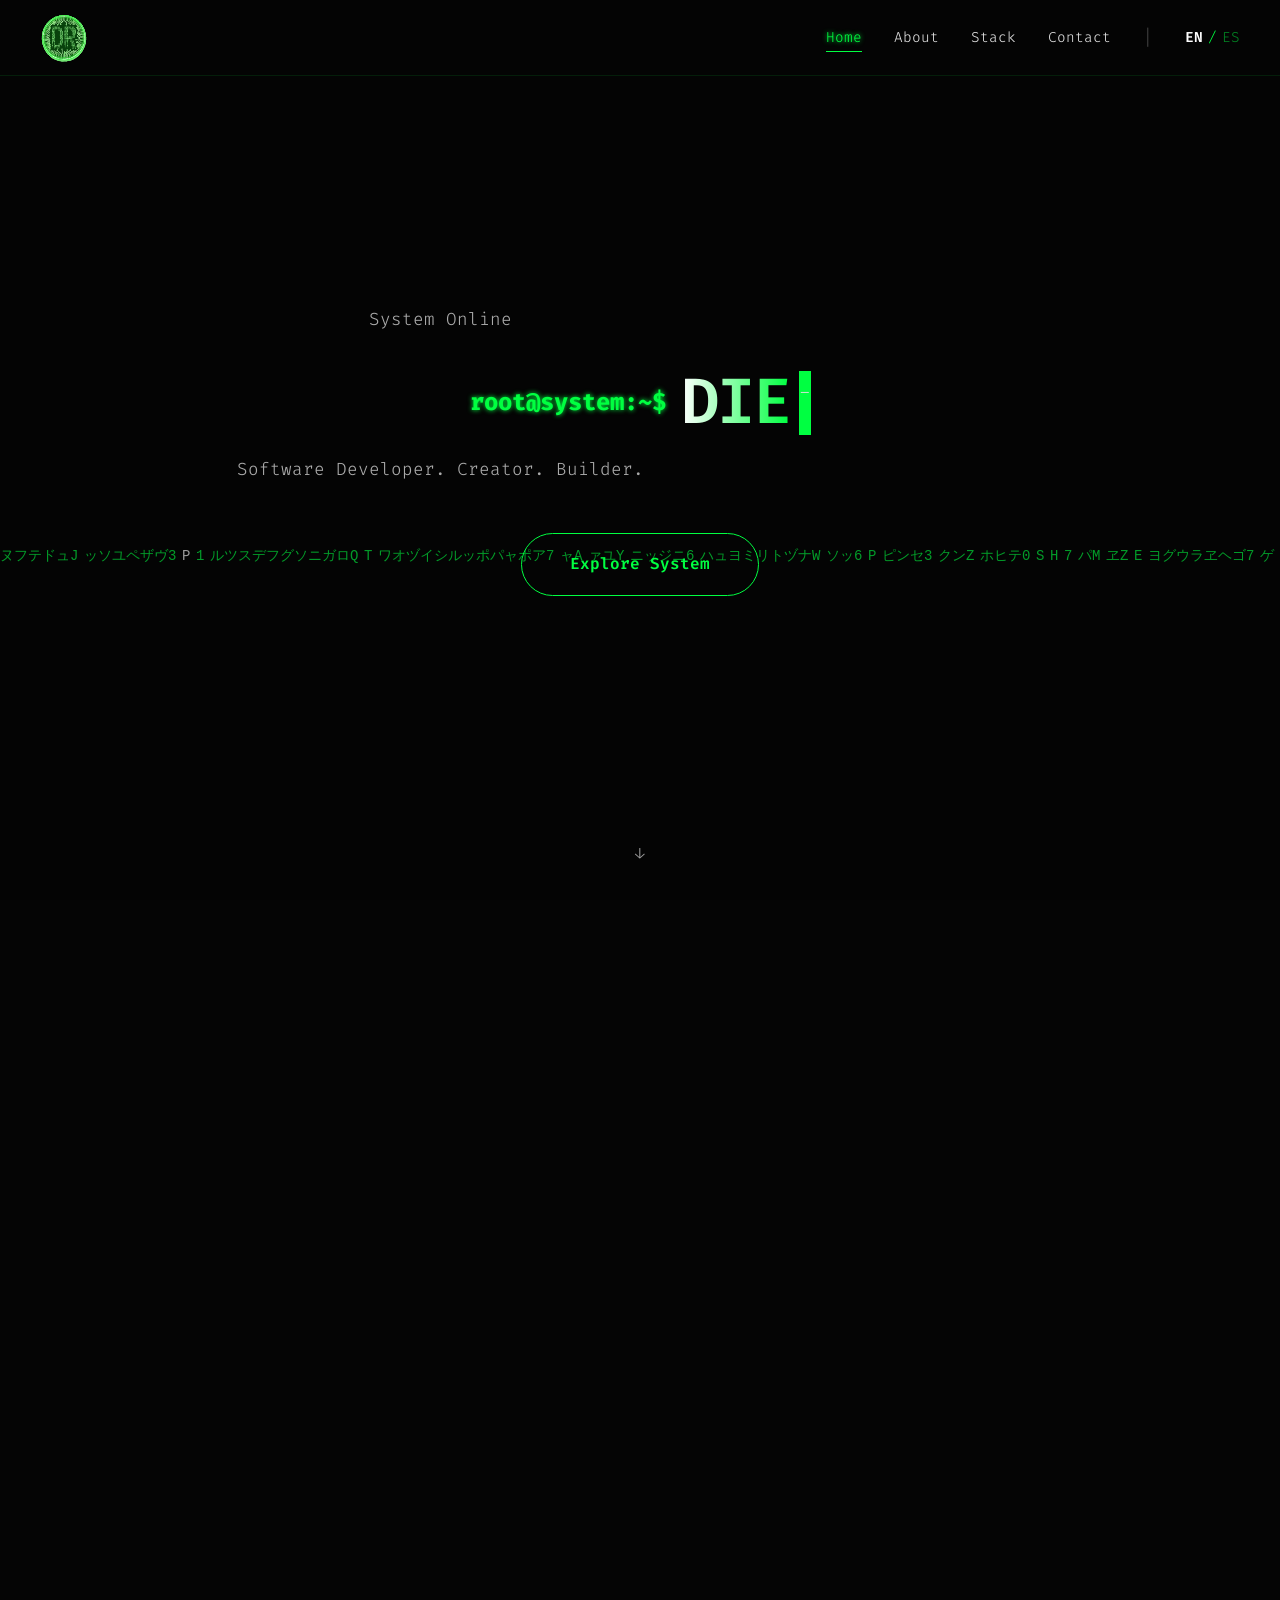
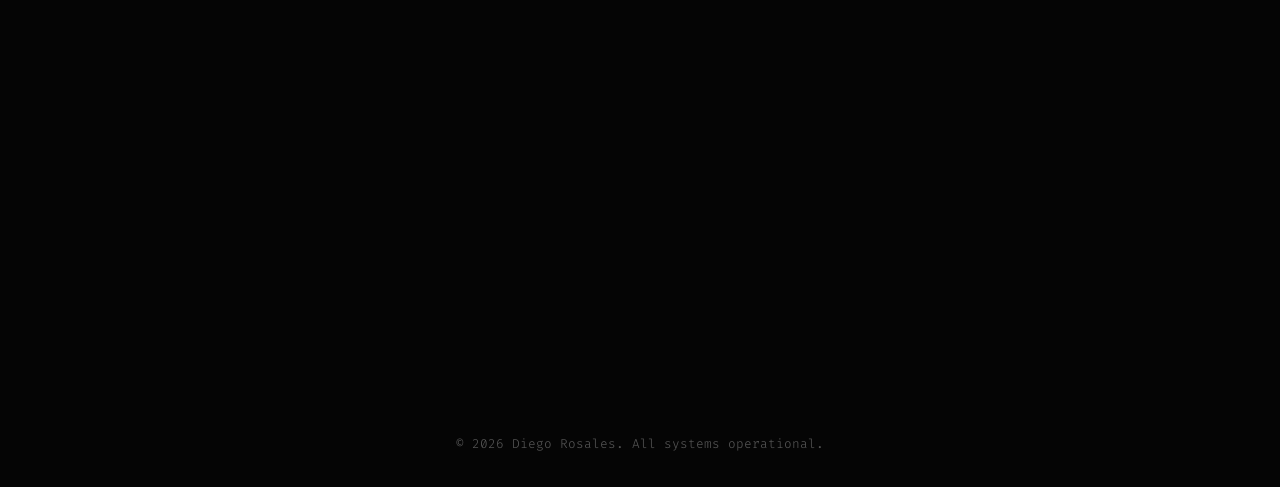
<file: index.html>
<!DOCTYPE html>
<html lang="en">

<head>
    <meta charset="UTF-8">
    <meta name="viewport" content="width=device-width, initial-scale=1.0">
    <title>Diego Rosales | Software Developer</title>
    <!-- Fuente moderna monoespaciada para un look más limpio -->
    <link href="https://fonts.googleapis.com/css2?family=Fira+Code:wght@300;400;600&display=swap" rel="stylesheet">
    <link rel="icon" href="assets/img/favicon.svg" type="image/svg+xml">

    <link rel="stylesheet" href="assets/css/style.css">
</head>

<body>
    <a href="#main-content" class="skip-link">Skip to main content</a>

    <canvas id="matrixCanvas" aria-hidden="true"></canvas>

    <!-- NAVBAR -->
    <nav class="navbar">
        <div class="nav-container">
            <a href="#home" class="logo">
                <img src="assets/img/favicon.svg" alt="DR Logo" class="nav-logo-img">
            </a>

            <button class="mobile-menu-btn" aria-label="Toggle mobile menu" aria-expanded="false"
                aria-controls="nav-links">
                <span aria-hidden="true"></span>
                <span aria-hidden="true"></span>
                <span aria-hidden="true"></span>
            </button>

            <ul id="nav-links" class="nav-links">
                <li><a href="#home" data-key="navHome">Home</a></li>
                <li><a href="#about" data-key="navAbout">About</a></li>
                <li><a href="#stack" data-key="navStack">Stack</a></li>
                <li><a href="#contact" data-key="navContact">Contact</a></li>
                <li class="lang-separator">|</li>
                <li class="nav-lang-switch">
                    <button class="lang-btn" onclick="toggleLanguage()" aria-label="Toggle language">
                        <span id="lang-en" class="lang-opt active" aria-hidden="true">EN</span>
                        <span aria-hidden="true">/</span>
                        <span id="lang-es" class="lang-opt" aria-hidden="true">ES</span>
                    </button>
                </li>
            </ul>
        </div>
    </nav>

    <main id="main-content">
        <!-- HERO SECTION -->
        <section id="home" class="visible">
            <div class="container" style="text-align: center;">
                <p class="subtitle" data-key="heroSub">System Online</p>

                <!-- Terminal Effect Wrapper -->
                <div class="terminal-line">
                    <span class="bash-prompt">root@system:~$</span>
                    <!-- H1 está vacío al inicio para el efecto de escritura -->
                    <h1 id="hero-title" data-key="heroTitle" data-text=""></h1>
                    <span class="cursor">_</span>
                </div>

                <p data-key="heroDesc">Software Developer. Creator. Builder.</p>
                <a href="#about" class="btn" data-key="btnExplore">Explore System</a>
            </div>
            <div class="scroll-indicator">↓</div>
        </section>

        <!-- ABOUT SECTION -->
        <section id="about">
            <div class="container">
                <div class="glass-panel">
                    <h2 data-key="aboutTitle">User Profile</h2>
                    <p data-key="aboutText1">
                        Graduate of <strong>UNLP</strong> and currently pursuing a <strong>Master's in Big
                            Data</strong>.
                        Besides writing code, I design modular architectures, scalable systems, and data-driven
                        applications.
                    </p>
                    <p data-key="aboutText2">
                        I enjoy connecting solid backend design with clean and modern web experiences. I have
                        experience in diverse web projects working on my own and also along side other fellow
                        developers.
                    </p>
                    <p data-key="aboutText3">
                        Dedicated to knowledge sharing as a <strong>Computer Science Educator</strong> (Python, Java).
                        Also
                        experienced in AI, training models via <strong>RLHF</strong>.
                    </p>

                    <div class="credentials">
                        <div class="badge">UNLP Graduate</div>
                        <div class="badge">Big Data Master's</div>
                        <div class="badge">AI & RLHF</div>
                        <div class="badge">CS Educator</div>
                        <div class="badge">AWS Certified Architect</div>
                    </div>
                </div>
            </div>
        </section>

        <!-- STACK SECTION -->
        <section id="stack">
            <div class="container">
                <h2 data-key="stackTitle">Tech Arsenal</h2>
                <div class="glass-panel">
                    <div class="tech-grid">
                        <a href="https://docs.oracle.com/en/java/" target="_blank"
                            class="tech-item"><span>Java</span></a>
                        <a href="https://docs.python.org/3/" target="_blank" class="tech-item"><span>Python</span></a>
                        <a href="https://spring.io/projects/spring-boot" target="_blank" class="tech-item"><span>Spring
                                Boot</span></a>
                        <a href="https://docs.aws.amazon.com/" target="_blank" class="tech-item"><span>AWS</span></a>
                        <a href="https://docs.djangoproject.com/" target="_blank"
                            class="tech-item"><span>Django</span></a>
                        <a href="https://www.typescriptlang.org/docs/" target="_blank"
                            class="tech-item"><span>TypeScript</span></a>
                        <a href="https://vuejs.org/guide/introduction.html" target="_blank"
                            class="tech-item"><span>Vue.js</span></a>
                        <a href="https://angular.dev/" target="_blank" class="tech-item"><span>Angular</span></a>
                        <a href="https://www.gnu.org/software/bash/manual/" target="_blank"
                            class="tech-item"><span>Shell
                                Script</span></a>
                        <a href="https://www.postgresql.org/docs/" target="_blank"
                            class="tech-item"><span>SQL</span></a>
                        <a href="https://git-scm.com/doc" target="_blank" class="tech-item"><span>Git</span></a>
                        <a href="https://developer.mozilla.org/en-US/docs/Web/HTML" target="_blank"
                            class="tech-item"><span aria-hidden="true">HTML</span><span class="sr-only">HTML (opens in a
                                new tab)</span></a>
                        <a href="https://www.mongodb.com/docs/" target="_blank" class="tech-item"><span>MongoDB</span></a>
                        <a href="https://beautiful-soup-4.readthedocs.io/en/latest/" target="_blank" class="tech-item"><span>BeautifulSoup</span></a>
                    </div>
                </div>
            </div>
        </section>

        <!-- CONTACT SECTION -->
        <section id="contact">
            <div class="container" style="text-align: center;">
                <div class="glass-panel" style="display: inline-block; width: 100%; max-width: 900px;">
                    <h2 data-key="contactTitle" style="justify-content: center;">Initialize Protocol</h2>
                    <p data-key="contactDesc">Ready to build the future? Check my source code.</p>

                    <div class="btn-group">
                        <a href="https://github.com/Rosales-Diego?tab=repositories" target="_blank" class="btn"
                            data-key="btnGithub">
                            GitHub <span class="sr-only">(opens in a new tab)</span>
                        </a>
                        <a href="https://www.linkedin.com/in/diego-rosales-75b023253/" target="_blank" class="btn"
                            data-key="btnLinkedin">
                            LinkedIn <span class="sr-only">(opens in a new tab)</span>
                        </a>
                        <a href="mailto:dierosales07@gmail.com" class="btn" data-key="btnEmail">
                            Email
                        </a>
                        <a href="assets/pdf/Diego_Rosales_CV_EN.pdf" class="btn" id="btn-cv" target="_blank"
                            data-key="btnCV">
                            Download CV <span class="sr-only">(opens in a new tab)</span>
                        </a>
                    </div>
                </div>
            </div>
        </section>
    </main>

    <footer>© 2026 Diego Rosales. All systems operational.</footer>

    <script src="assets/js/script.js"></script>
</body>

</html>
</file>
<file: assets/css/style.css>
/* --- CORE SETTINGS --- */
:root {
    --matrix-green: #00FF41;
    --matrix-dim: rgba(0, 255, 65, 0.1);
    --bg-black: #050505;
    --text-white: #E0E0E0;
    --glass-bg: rgba(10, 10, 10, 0.6);
    --glass-border: rgba(0, 255, 65, 0.3);
    --font-main: 'Fira Code', monospace;
    --ease-apple: cubic-bezier(0.25, 0.1, 0.25, 1);
}

* {
    box-sizing: border-box;
    margin: 0;
    padding: 0;
}

html {
    scroll-behavior: smooth;
}

body {
    background-color: var(--bg-black);
    color: var(--text-white);
    font-family: var(--font-main);
    overflow-x: hidden;
    line-height: 1.8;
    font-weight: 300;
}

/* --- BACKGROUND --- */
#matrixCanvas {
    position: fixed;
    top: 0;
    left: 0;
    z-index: -1;
    width: 100vw;
    height: 100vh;
    opacity: 0.6;
}

/* --- NAVBAR --- */
.navbar {
    position: fixed;
    top: 0;
    left: 0;
    width: 100%;
    padding: 0.85rem 2rem;
    z-index: 1000;
    transition: all 0.3s ease;
    background: rgba(5, 5, 5, 0.8);
    backdrop-filter: blur(10px);
    -webkit-backdrop-filter: blur(10px);
    border-bottom: 1px solid rgba(0, 255, 65, 0.1);
}

.nav-container {
    max-width: 1200px;
    margin: 0 auto;
    display: flex;
    justify-content: space-between;
    align-items: center;
}

/* Logo Styles */
.logo {
    display: flex;
    align-items: center;
    text-decoration: none;
    z-index: 1001;
}

.nav-logo-img {
    height: 48px;
    width: auto;
    transition: transform 0.4s ease, filter 0.4s ease;
}

/* Combine hover and expanded state, but exclude collapsed state */
.logo:hover .nav-logo-img:not([data-state="collapsed"]),
.nav-logo-img[data-state="expanded"] {
    transform: scale(1.3);
    filter: drop-shadow(0 0 6px var(--matrix-green));
}





/* Nav Links */
.nav-links {
    display: flex;
    list-style: none;
    gap: 2rem;
    align-items: center;
}

.nav-links a {
    color: var(--text-white);
    text-decoration: none;
    font-size: 0.9rem;
    transition: color 0.3s ease;
    position: relative;
}

.nav-links a:hover,
.nav-links a.active {
    color: var(--matrix-green);
    text-shadow: 0 0 5px var(--matrix-green);
}

.nav-links a::after {
    content: '';
    position: absolute;
    width: 0;
    height: 1px;
    bottom: -5px;
    left: 0;
    background-color: var(--matrix-green);
    transition: width 0.3s ease;
}

.nav-links a:hover::after,
.nav-links a.active::after {
    width: 100%;
}

.lang-separator {
    color: rgba(255, 255, 255, 0.3);
}

/* Embedded Language Switcher */
.nav-lang-switch {
    display: flex;
    gap: 5px;
    cursor: pointer;
    font-size: 0.9rem;
    color: var(--matrix-green);
}

.lang-btn {
    display: flex;
    gap: 5px;
    background: none;
    border: none;
    padding: 0;
    font: inherit;
    color: inherit;
    cursor: pointer;
}

.lang-opt {
    opacity: 0.5;
    transition: opacity 0.3s;
}

.lang-opt.active {
    opacity: 1;
    font-weight: 600;
    color: #fff;
}

/* Mobile Menu Button */
.mobile-menu-btn {
    display: none;
    flex-direction: column;
    justify-content: space-between;
    width: 30px;
    height: 21px;
    cursor: pointer;
    z-index: 1001;
    background: none;
    border: none;
    padding: 0;
}

.mobile-menu-btn span {
    width: 100%;
    height: 3px;
    background-color: var(--matrix-green);
    transition: all 0.3s ease;
}

/* --- MOBILE STYLES --- */
@media (max-width: 768px) {
    .mobile-menu-btn {
        display: flex;
    }

    .nav-links {
        position: fixed;
        top: 0;
        right: -100%;
        width: 70%;
        height: 100vh;
        background: rgba(5, 5, 5, 0.95);
        backdrop-filter: blur(10px);
        flex-direction: column;
        justify-content: center;
        transition: right 0.4s ease;
        border-left: 1px solid var(--matrix-green);
    }

    .nav-links.active {
        right: 0;
    }

    /* Animation for burger menu */
    .mobile-menu-btn.active span:nth-child(1) {
        transform: rotate(45deg) translate(5px, 6px);
    }

    .mobile-menu-btn.active span:nth-child(2) {
        opacity: 0;
    }

    .mobile-menu-btn.active span:nth-child(3) {
        transform: rotate(-45deg) translate(5px, -6px);
    }
}

/* --- SECTIONS (Style Scroll) --- */
section {
    min-height: 100vh;
    scroll-margin-top: 10vh;
    display: flex;
    flex-direction: column;
    justify-content: center;
    align-items: center;
    padding: 4rem 2rem;
    position: relative;

    opacity: 0;
    transform: translateY(50px) scale(0.95);
    transition: opacity 0.8s var(--ease-apple), transform 0.8s var(--ease-apple);
}

section.visible {
    opacity: 1;
    transform: translateY(0) scale(1);
}

.container {
    max-width: 1000px;
    width: 100%;
}

/* --- TYPOGRAPHY & GLITCH EFFECT --- */

/* Terminal Wrapper for H1 */
.terminal-line {
    display: flex;
    align-items: center;
    justify-content: center;
    flex-wrap: wrap;
    gap: 10px;
    margin-bottom: 1rem;
}

.bash-prompt {
    color: var(--matrix-green);
    font-size: clamp(1rem, 2vw, 1.5rem);
    font-weight: bold;
    text-shadow: 0 0 5px var(--matrix-green);
    margin-right: 5px;
}

.cursor {
    display: inline-block;
    width: 12px;
    height: clamp(2.5rem, 5vw, 5rem);
    background-color: var(--matrix-green);
    animation: blink 1s step-end infinite;
    vertical-align: middle;
}

@keyframes blink {

    0%,
    100% {
        opacity: 1;
    }

    50% {
        opacity: 0;
    }
}

h1 {
    font-size: clamp(2.5rem, 5vw, 5rem);
    font-weight: 600;
    letter-spacing: -2px;
    line-height: 1.1;
    position: relative;
    display: inline-block;
    background: linear-gradient(90deg, #fff, var(--matrix-green));
    -webkit-background-clip: text;
    background-clip: text;
    -webkit-text-fill-color: transparent;
    cursor: default;
    margin: 0;
}

/* Capas del efecto Glitch (invisibles por defecto) */
h1::before,
h1::after {
    content: attr(data-text);
    position: absolute;
    top: 0;
    left: 0;
    width: 100%;
    height: 100%;
    background: var(--bg-black);
    opacity: 0;
    -webkit-text-fill-color: var(--matrix-green);
    /* Reset gradient for glitch layers */
}

/* Activar Glitch al Hover */
h1:hover::before {
    opacity: 1;
    left: 2px;
    text-shadow: -1px 0 red;
    clip: rect(24px, 550px, 90px, 0);
    animation: glitch-anim-2 3s infinite linear alternate-reverse;
}

h1:hover::after {
    opacity: 1;
    left: -2px;
    text-shadow: -1px 0 blue;
    clip: rect(85px, 550px, 140px, 0);
    animation: glitch-anim 2.5s infinite linear alternate-reverse;
}

/* Keyframes para el glitch */
@keyframes glitch-anim {
    0% {
        clip: rect(10px, 9999px, 30px, 0);
    }

    20% {
        clip: rect(80px, 9999px, 100px, 0);
    }

    40% {
        clip: rect(10px, 9999px, 50px, 0);
    }

    60% {
        clip: rect(40px, 9999px, 80px, 0);
    }

    80% {
        clip: rect(100px, 9999px, 120px, 0);
    }

    100% {
        clip: rect(60px, 9999px, 90px, 0);
    }
}

@keyframes glitch-anim-2 {
    0% {
        clip: rect(60px, 9999px, 90px, 0);
    }

    20% {
        clip: rect(10px, 9999px, 50px, 0);
    }

    40% {
        clip: rect(100px, 9999px, 120px, 0);
    }

    60% {
        clip: rect(10px, 9999px, 30px, 0);
    }

    80% {
        clip: rect(40px, 9999px, 80px, 0);
    }

    100% {
        clip: rect(80px, 9999px, 100px, 0);
    }
}

h2 {
    font-size: 2rem;
    color: var(--matrix-green);
    margin-bottom: 2rem;
    font-weight: 400;
    display: inline-flex;
    align-items: center;
    gap: 1rem;
}

h2::before {
    content: "";
    width: 30px;
    height: 2px;
    background: var(--matrix-green);
    display: block;
}

p {
    font-size: 1.1rem;
    color: #aaa;
    max-width: 600px;
    margin-bottom: 2rem;
}

/* --- CARDS & UI --- */
.glass-panel {
    background: var(--glass-bg);
    border: 1px solid var(--glass-border);
    border-radius: 24px;
    padding: 3rem;
    backdrop-filter: blur(20px);
    -webkit-backdrop-filter: blur(20px);
    box-shadow: 0 20px 50px rgba(0, 0, 0, 0.5);
    width: 100%;
}

/* --- TECH GRID --- */
.tech-grid {
    display: grid;
    grid-template-columns: repeat(auto-fit, minmax(140px, 1fr));
    gap: 1.5rem;
    margin-top: 2rem;
}

.tech-item {
    text-align: center;
    padding: 1.5rem;
    border: 1px solid rgba(255, 255, 255, 0.1);
    border-radius: 12px;
    transition: 0.3s;
    background: rgba(255, 255, 255, 0.02);
    cursor: pointer;
    display: block;
    text-decoration: none;
    color: var(--text-white);
}

.tech-item:hover {
    border-color: var(--matrix-green);
    background: var(--matrix-dim);
    transform: translateY(-5px);
    box-shadow: 0 10px 20px rgba(0, 255, 65, 0.1);
    color: #fff;
}

.tech-item span {
    display: block;
    font-size: 0.9rem;
    font-weight: 600;
}

/* --- BUTTONS --- */
.btn {
    display: inline-block;
    padding: 1rem 3rem;
    border-radius: 50px;
    background: transparent;
    border: 1px solid var(--matrix-green);
    color: var(--matrix-green);
    text-decoration: none;
    font-weight: 600;
    transition: all 0.3s ease;
    margin-top: 1rem;
}

.btn:hover {
    background: var(--matrix-green);
    color: #000;
    box-shadow: 0 0 30px var(--matrix-dim);
    transform: scale(1.05);
}

/* Agrupación de botones para la sección de contacto */
.btn-group {
    display: flex;
    justify-content: center;
    flex-wrap: wrap;
    gap: 1.5rem;
    margin-top: 2rem;
}

.btn-group .btn {
    margin-top: 0;
    padding: 1rem 2rem;
}

/* --- SCROLL INDICATOR --- */
.scroll-indicator {
    position: absolute;
    bottom: 2rem;
    left: 50%;
    transform: translateX(-50%);
    animation: bounce 2s infinite;
    opacity: 0.7;
}

@keyframes bounce {

    0%,
    20%,
    50%,
    80%,
    100% {
        transform: translateX(-50%) translateY(0);
    }

    40% {
        transform: translateX(-50%) translateY(-10px);
    }

    60% {
        transform: translateX(-50%) translateY(-5px);
    }
}

/* --- CREDENTIALS --- */
.credentials {
    display: flex;
    gap: 1rem;
    flex-wrap: wrap;
    margin-top: 2rem;
}

.badge {
    background: rgba(255, 255, 255, 0.05);
    padding: 0.5rem 1rem;
    border-radius: 8px;
    font-size: 0.85rem;
    border-left: 3px solid var(--matrix-green);
}

/* --- FOOTER --- */
footer {
    padding: 2rem;
    text-align: center;
    font-size: 0.8rem;
    color: #555;
    position: relative;
    z-index: 2;
}

/* --- ACCESSIBILITY --- */
.skip-link {
    position: absolute;
    width: 1px;
    height: 1px;
    padding: 0;
    margin: -1px;
    overflow: hidden;
    clip: rect(0, 0, 0, 0);
    white-space: nowrap;
    border: 0;
}

.skip-link:focus {
    position: fixed;
    top: 0;
    left: 0;
    width: auto;
    height: auto;
    margin: 0;
    overflow: visible;
    clip: auto;
    white-space: normal;
    background: var(--matrix-green);
    color: #000;
    padding: 10px 15px;
    z-index: 2000;
    transition: top 0.2s ease;
    text-decoration: none;
    font-weight: bold;
    border-bottom-right-radius: 8px;
}

.sr-only {
    position: absolute;
    width: 1px;
    height: 1px;
    padding: 0;
    margin: -1px;
    overflow: hidden;
    clip: rect(0, 0, 0, 0);
    white-space: nowrap;
    border: 0;
}

*:focus-visible {
    outline: 2px dashed var(--matrix-green);
    outline-offset: 4px;
}

main:focus,
main:focus-visible {
    outline: none !important;
}
</file>
